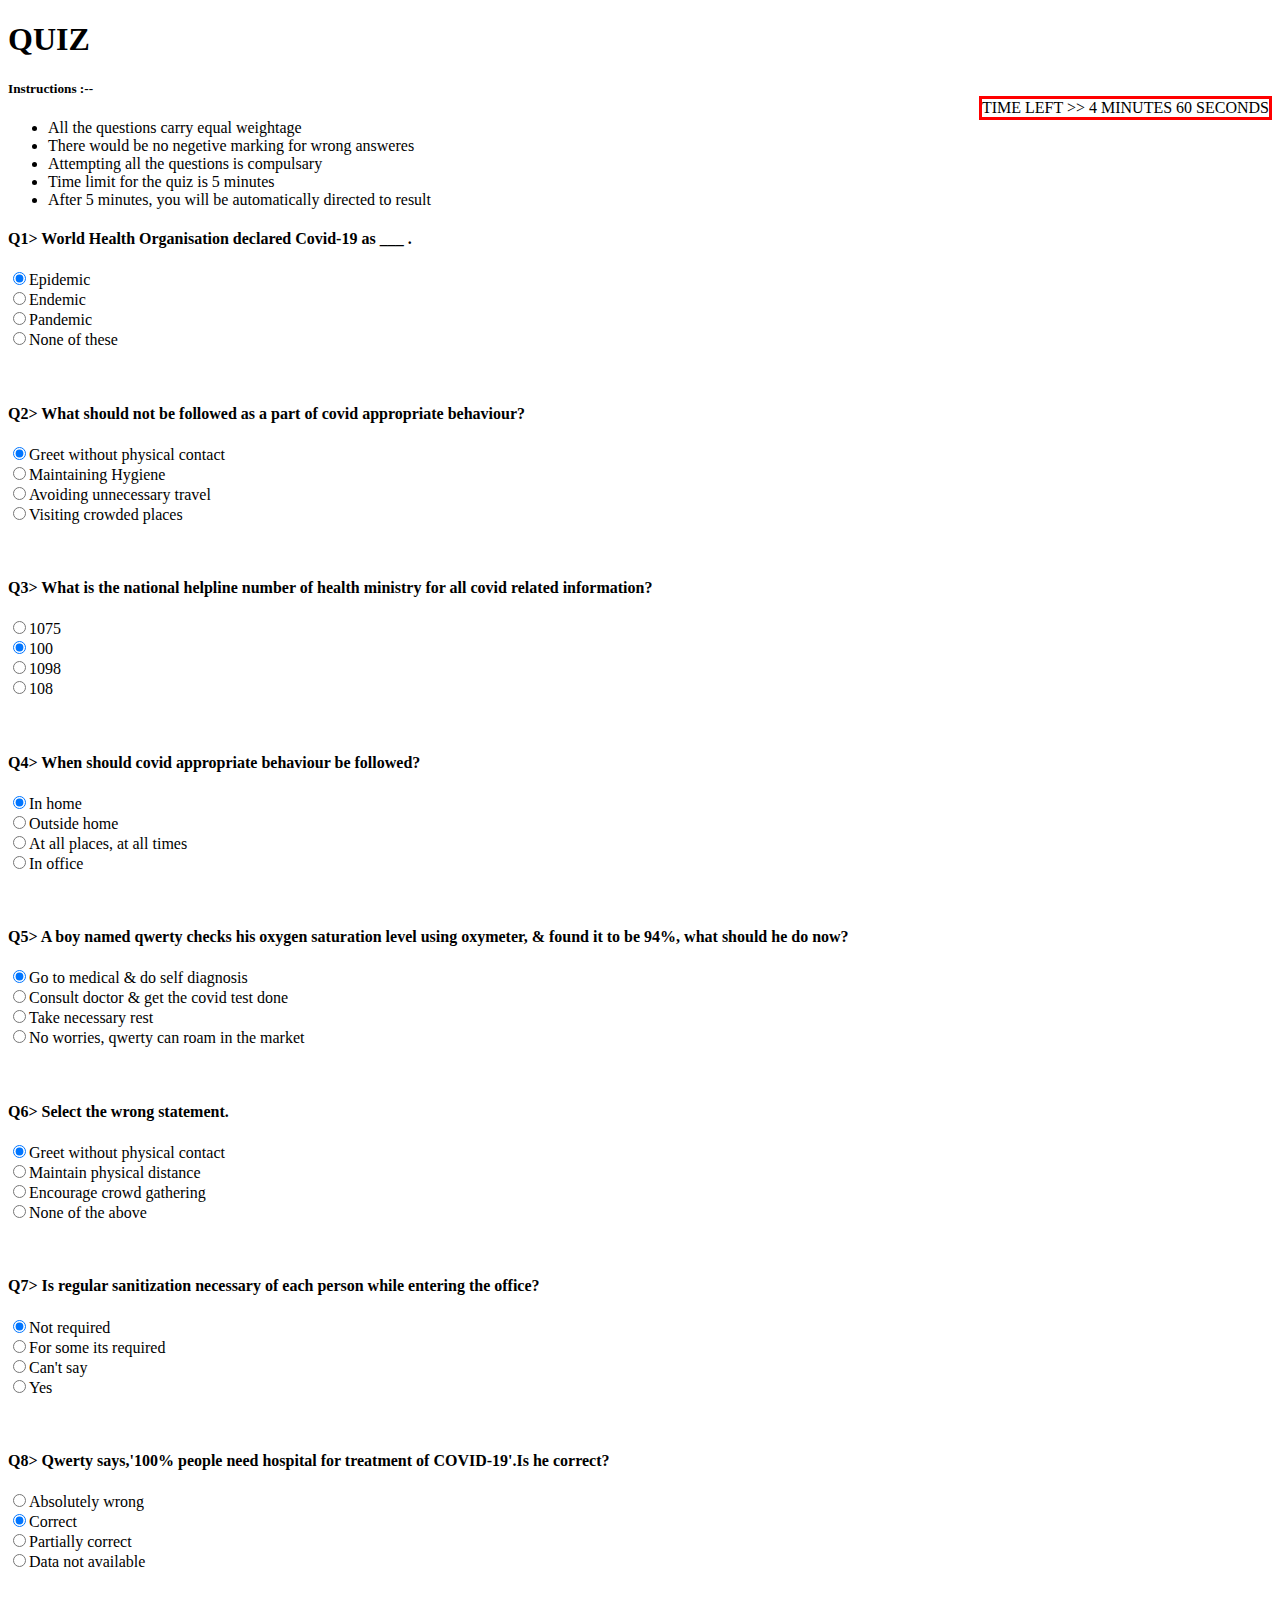
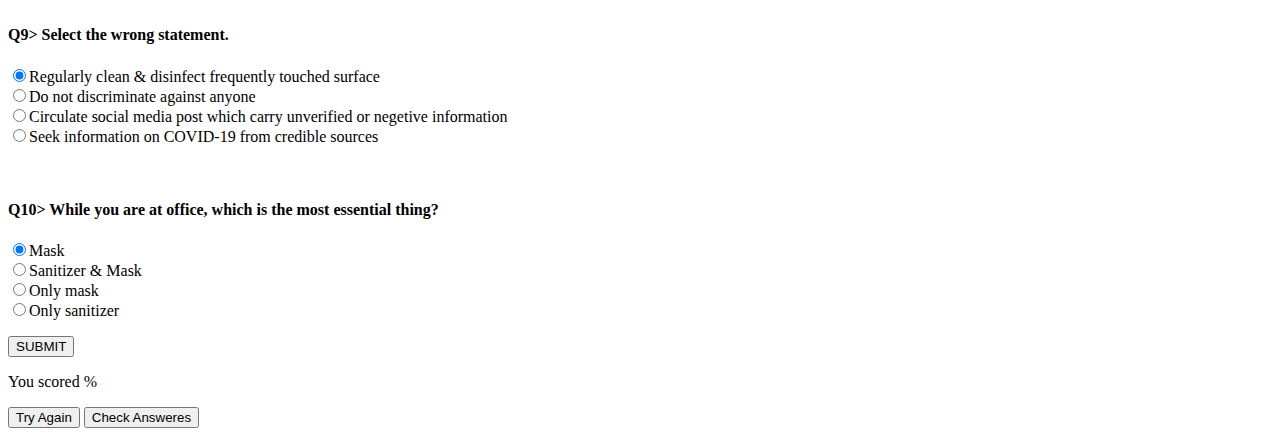
<file: project1Quiz.html>
<!DOCTYPE html>
<html>
    <head>
        <meta charset="utf-8">
        <meta name="viewport" content="width=device-width, initial-scale=1">                
        <link href="https://cdn.jsdelivr.net/npm/bootstrap@5.0.2/dist/css/bootstrap.min.css" rel="stylesheet" integrity="sha384-EVSTQN3/azprG1Anm3QDgpJLIm9Nao0Yz1ztcQTwFspd3yD65VohhpuuCOmLASjC" crossorigin="anonymous">
        <title>CAB QUIZ</title>
    </head>
    <body>
        <div class="container" data-mdb-perfect-scrollbar='true'>
            <h1 class="text-center text-primary display-1">QUIZ</h1>
            <p class="text-left rounded small p-1" style="float: right;border: 3px solid red;" >TIME LEFT >> <span id="minutes">4</span> MINUTES <span id="sec">60</span> SECONDS</p>
            <p>
                <h5 class="display-5">Instructions :--</h5>
                <ul>
                    <li>All the questions carry equal weightage</li>
                    <li>There would be no negetive marking for wrong answeres</li>
                    <li>Attempting all the questions is compulsary</li>
                    <li>Time limit for the quiz is 5 minutes</li>
                    <li>After 5 minutes, you will be automatically directed to result</li>
                </ul>
            </p>
            <form>
            <div class="card bg-secondary text-white">
                <div class="card-body">
                    <h4 class="card-title">Q1> World Health Organisation declared Covid-19 as ___ .</h4>
                    <p class="card-text">
                        <div class="form-check">
                            <label class="form-check-label" for="radio11">
                              <input type="radio" class="form-check-input" id="radio11" name="opt1" value="a" checked>Epidemic
                            </label>
                        </div>
                        <div class="form-check">
                            <label class="form-check-label" for="radio12">
                              <input type="radio" class="form-check-input" id="radio12"  name="opt1" value="b">Endemic
                            </label>
                        </div>
                        <div class="form-check">
                            <label class="form-check-label" for="radio13">
                              <input type="radio" class="form-check-input" id="radio13" name="opt1" value="c">Pandemic
                            </label>
                        </div>
                        <div class="form-check">
                            <label class="form-check-label" for="radio14">
                              <input type="radio" class="form-check-input" id="radio14"  name="opt1" value="d">None of these
                            </label>
                        </div>
                    </p>
                </div>
            </div>
            <br>
            <div class="card bg-secondary text-white">
                <div class="card-body">
                    <h4 class="card-title">Q2> What should not be followed as a part of covid appropriate behaviour?</h4>
                    <p class="card-text">
                        <div class="form-check">
                            <label class="form-check-label" for="radio21">
                              <input type="radio" class="form-check-input" id="radio21" name="opt2" value="a" checked>Greet without physical contact
                            </label>
                        </div>
                        <div class="form-check">
                            <label class="form-check-label" for="radio22">
                              <input type="radio" class="form-check-input" id="radio22" name="opt2" value="b">Maintaining Hygiene
                            </label>
                        </div>
                        <div class="form-check">
                            <label class="form-check-label" for="radio23">
                              <input type="radio" class="form-check-input" id="radio23" name="opt2" value="c">Avoiding unnecessary travel
                            </label>
                        </div>
                        <div class="form-check">
                            <label class="form-check-label" for="radio24">
                              <input type="radio" class="form-check-input" id="radio24" name="opt2" value="d">Visiting crowded places
                            </label>
                        </div>
                    </p>
                </div>
            </div>
            <br>
            <div class="card bg-secondary text-white">
                <div class="card-body">
                    <h4 class="card-title">Q3> What is the national helpline number of health ministry for all covid related information?</h4>
                    <p class="card-text">
                        <div class="form-check">
                            <label class="form-check-label" for="radio31">
                              <input type="radio" class="form-check-input" id="radio31" name="opt3" value="a" >1075
                            </label>
                        </div>
                        <div class="form-check">
                            <label class="form-check-label" for="radio32">
                              <input type="radio" class="form-check-input" id="radio32" name="opt3" value="b" checked>100
                            </label>
                        </div>
                        <div class="form-check">
                            <label class="form-check-label" for="radio33">
                              <input type="radio" class="form-check-input" id="radio33" name="opt3" value="c">1098
                            </label>
                        </div>
                        <div class="form-check">
                            <label class="form-check-label" for="radio34">
                              <input type="radio" class="form-check-input" id="radio34" name="opt3" value="d">108
                            </label>
                        </div>
                    </p>
                </div>
            </div>
            <br>
            <div class="card bg-secondary text-white">
                <div class="card-body">
                    <h4 class="card-title">Q4> When should covid appropriate behaviour be followed?</h4>
                    <p class="card-text">
                        <div class="form-check">
                            <label class="form-check-label" for="radio41">
                              <input type="radio" class="form-check-input" id="radio41" name="opt4" value="a" checked>In home
                            </label>
                        </div>
                        <div class="form-check">
                            <label class="form-check-label" for="radio42">
                              <input type="radio" class="form-check-input" id="radio42" name="opt4" value="b">Outside home
                            </label>
                        </div>
                        <div class="form-check">
                            <label class="form-check-label" for="radio43">
                              <input type="radio" class="form-check-input" id="radio43" name="opt4" value="c">At all places, at all times
                            </label>
                        </div>
                        <div class="form-check">
                            <label class="form-check-label" for="radio44">
                              <input type="radio" class="form-check-input" id="radio44" name="opt4" value="d">In office
                            </label>
                        </div>
                    </p>
                </div>
            </div>
            <br>
            <div class="card bg-secondary text-white">
                <div class="card-body">
                    <h4 class="card-title">Q5> A boy named qwerty checks his oxygen saturation level using oxymeter, & found it to be 94%, what should he do now?</h4>
                    <p class="card-text">
                        <div class="form-check">
                            <label class="form-check-label" for="radio51">
                              <input type="radio" class="form-check-input" id="radio51" name="opt5" value="a" checked>Go to medical & do self diagnosis
                            </label>
                        </div>
                        <div class="form-check">
                            <label class="form-check-label" for="radio52">
                              <input type="radio" class="form-check-input" id="radio52" name="opt5" value="b">Consult doctor & get the covid test done
                            </label>
                        </div>
                        <div class="form-check">
                            <label class="form-check-label" for="radio53">
                              <input type="radio" class="form-check-input" id="radio53" name="opt5" value="c">Take necessary rest
                            </label>
                        </div>
                        <div class="form-check">
                            <label class="form-check-label" for="radio54">
                              <input type="radio" class="form-check-input" id="radio54" name="opt5" value="d">No worries, qwerty can roam in the market
                            </label>
                        </div>
                    </p>
                </div>
            </div>
            <br>
            <div class="card bg-secondary text-white">
                <div class="card-body">
                    <h4 class="card-title">Q6> Select the wrong statement.</h4>
                    <p class="card-text">
                        <div class="form-check">
                            <label class="form-check-label" for="radio61">
                              <input type="radio" class="form-check-input" id="radio61" name="opt6" value="a" checked>Greet without physical contact
                            </label>
                        </div>
                        <div class="form-check">
                            <label class="form-check-label" for="radio62">
                              <input type="radio" class="form-check-input" id="radio62" name="opt6" value="b">Maintain physical distance
                            </label>
                        </div>
                        <div class="form-check">
                            <label class="form-check-label" for="radio63">
                              <input type="radio" class="form-check-input" id="radio63" name="opt6" value="c">Encourage crowd gathering
                            </label>
                        </div>
                        <div class="form-check">
                            <label class="form-check-label" for="radio64">
                              <input type="radio" class="form-check-input" id="radio64" name="opt6" value="d">None of the above
                            </label>
                        </div>
                    </p>
                </div>
            </div>
            <br>
            <div class="card bg-secondary text-white">
                <div class="card-body">
                    <h4 class="card-title">Q7> Is regular sanitization necessary of each person while entering the office?</h4>
                    <p class="card-text">
                        <div class="form-check">
                            <label class="form-check-label" for="radio71">
                              <input type="radio" class="form-check-input" id="radio71" name="opt7" value="a" checked>Not required
                            </label>
                        </div>
                        <div class="form-check">
                            <label class="form-check-label" for="radio72">
                              <input type="radio" class="form-check-input" id="radio72" name="opt7" value="b">For some its required
                            </label>
                        </div>
                        <div class="form-check">
                            <label class="form-check-label" for="radio73">
                              <input type="radio" class="form-check-input" id="radio73" name="opt7" value="c">Can't say
                            </label>
                        </div>
                        <div class="form-check">
                            <label class="form-check-label" for="radio74">
                              <input type="radio" class="form-check-input" id="radio74" name="opt7" value="d">Yes
                            </label>
                        </div>
                    </p>
                </div>
            </div>
            <br>
            <div class="card bg-secondary text-white">
                <div class="card-body">
                    <h4 class="card-title">Q8> Qwerty says,'100% people need hospital for treatment of COVID-19'.Is he correct?</h4>
                    <p class="card-text">
                        <div class="form-check">
                            <label class="form-check-label" for="radio81">
                              <input type="radio" class="form-check-input" id="radio81" name="opt8" value="a" >Absolutely wrong
                            </label>
                        </div>
                        <div class="form-check">
                            <label class="form-check-label" for="radio82">
                              <input type="radio" class="form-check-input" id="radio82" name="opt8" value="b" checked>Correct
                            </label>
                        </div>
                        <div class="form-check">
                            <label class="form-check-label" for="radio83">
                              <input type="radio" class="form-check-input" id="radio83" name="opt8" value="c">Partially correct
                            </label>
                        </div>
                        <div class="form-check">
                            <label class="form-check-label" for="radio84">
                              <input type="radio" class="form-check-input" id="radio84" name="opt8" value="d">Data not available
                            </label>
                        </div>
                    </p>
                </div>
            </div>
            <br>
            <div class="card bg-secondary text-white">
                <div class="card-body">
                    <h4 class="card-title">Q9> Select the wrong statement.</h4>
                    <p class="card-text">
                        <div class="form-check">
                            <label class="form-check-label" for="radio91">
                              <input type="radio" class="form-check-input" id="radio91" name="opt9" value="a" checked>Regularly clean & disinfect frequently touched surface
                            </label>
                        </div>
                        <div class="form-check">
                            <label class="form-check-label" for="radio92">
                              <input type="radio" class="form-check-input" id="radio92" name="opt9" value="b">Do not discriminate against anyone
                            </label>
                        </div>
                        <div class="form-check">
                            <label class="form-check-label" for="radio93">
                              <input type="radio" class="form-check-input" id="radio93" name="opt9" value="c">Circulate social media post which carry unverified or negetive information
                            </label>
                        </div>
                        <div class="form-check">
                            <label class="form-check-label" for="radio94">
                              <input type="radio" class="form-check-input" id="radio94" name="opt9" value="d">Seek information on COVID-19 from credible sources
                            </label>
                        </div>
                    </p>
                </div>
            </div>
            <br>
            <div class="card bg-secondary text-white">
                <div class="card-body">
                    <h4 class="card-title">Q10> While you are at office, which is the most essential thing?</h4>
                    <p class="card-text">
                        <div class="form-check">
                            <label class="form-check-label" for="radio101">
                              <input type="radio" class="form-check-input" id="radio101" name="opt10" value="a" checked>Mask
                            </label>
                        </div>
                        <div class="form-check">
                            <label class="form-check-label" for="radio102">
                              <input type="radio" class="form-check-input" id="radio102" name="opt10" value="b">Sanitizer & Mask
                            </label>
                        </div>
                        <div class="form-check">
                            <label class="form-check-label" for="radio103">
                              <input type="radio" class="form-check-input" id="radio103" name="opt10" value="c">Only mask
                            </label>
                        </div>
                        <div class="form-check">
                            <label class="form-check-label" for="radio104">
                              <input type="radio" class="form-check-input" id="radio104" name="opt10" value="d">Only sanitizer
                            </label>
                        </div>
                    </p>
                </div>
            </div>
            </form>
            <div class="d-grid col-6 mx-auto m-1" >
                <button type="button" id="checkResult" class="btn btn-success btn-lg"  onclick="checkResult()" data-bs-toggle="modal" data-bs-target="#staticBackdrop">SUBMIT</button>
            </div>
            <div class="modal fade" id="staticBackdrop" data-bs-backdrop="static" data-bs-keyboard="false" tabindex="-1" aria-labelledby="staticBackdropLabel" aria-hidden="true">
                <div class="modal-dialog">
                  <div class="modal-content">
                    <div class="modal-body">
                        <p class="display-5">You scored <span id="per"class="text-info font-weight-bold display-3">%</span></p>
                    </div>
                    <div class="modal-footer">
                      <button type="button" class="btn btn-outline-dark btn-lg" onclick="document.location='index.html'">Try Again</button>
                      <button type="button" class="btn btn-outline-danger btn-lg" data-bs-dismiss="modal" onClick="checkAns()">Check Answeres</button>
                    </div>
                  </div>
                </div>
              </div>
        </div>
        <script src="js/project1Quiz.js"></script>
        <script src="https://cdn.jsdelivr.net/npm/bootstrap@5.0.2/dist/js/bootstrap.bundle.min.js" integrity="sha384-MrcW6ZMFYlzcLA8Nl+NtUVF0sA7MsXsP1UyJoMp4YLEuNSfAP+JcXn/tWtIaxVXM" crossorigin="anonymous"></script>
    </body>
</html>
</file>
